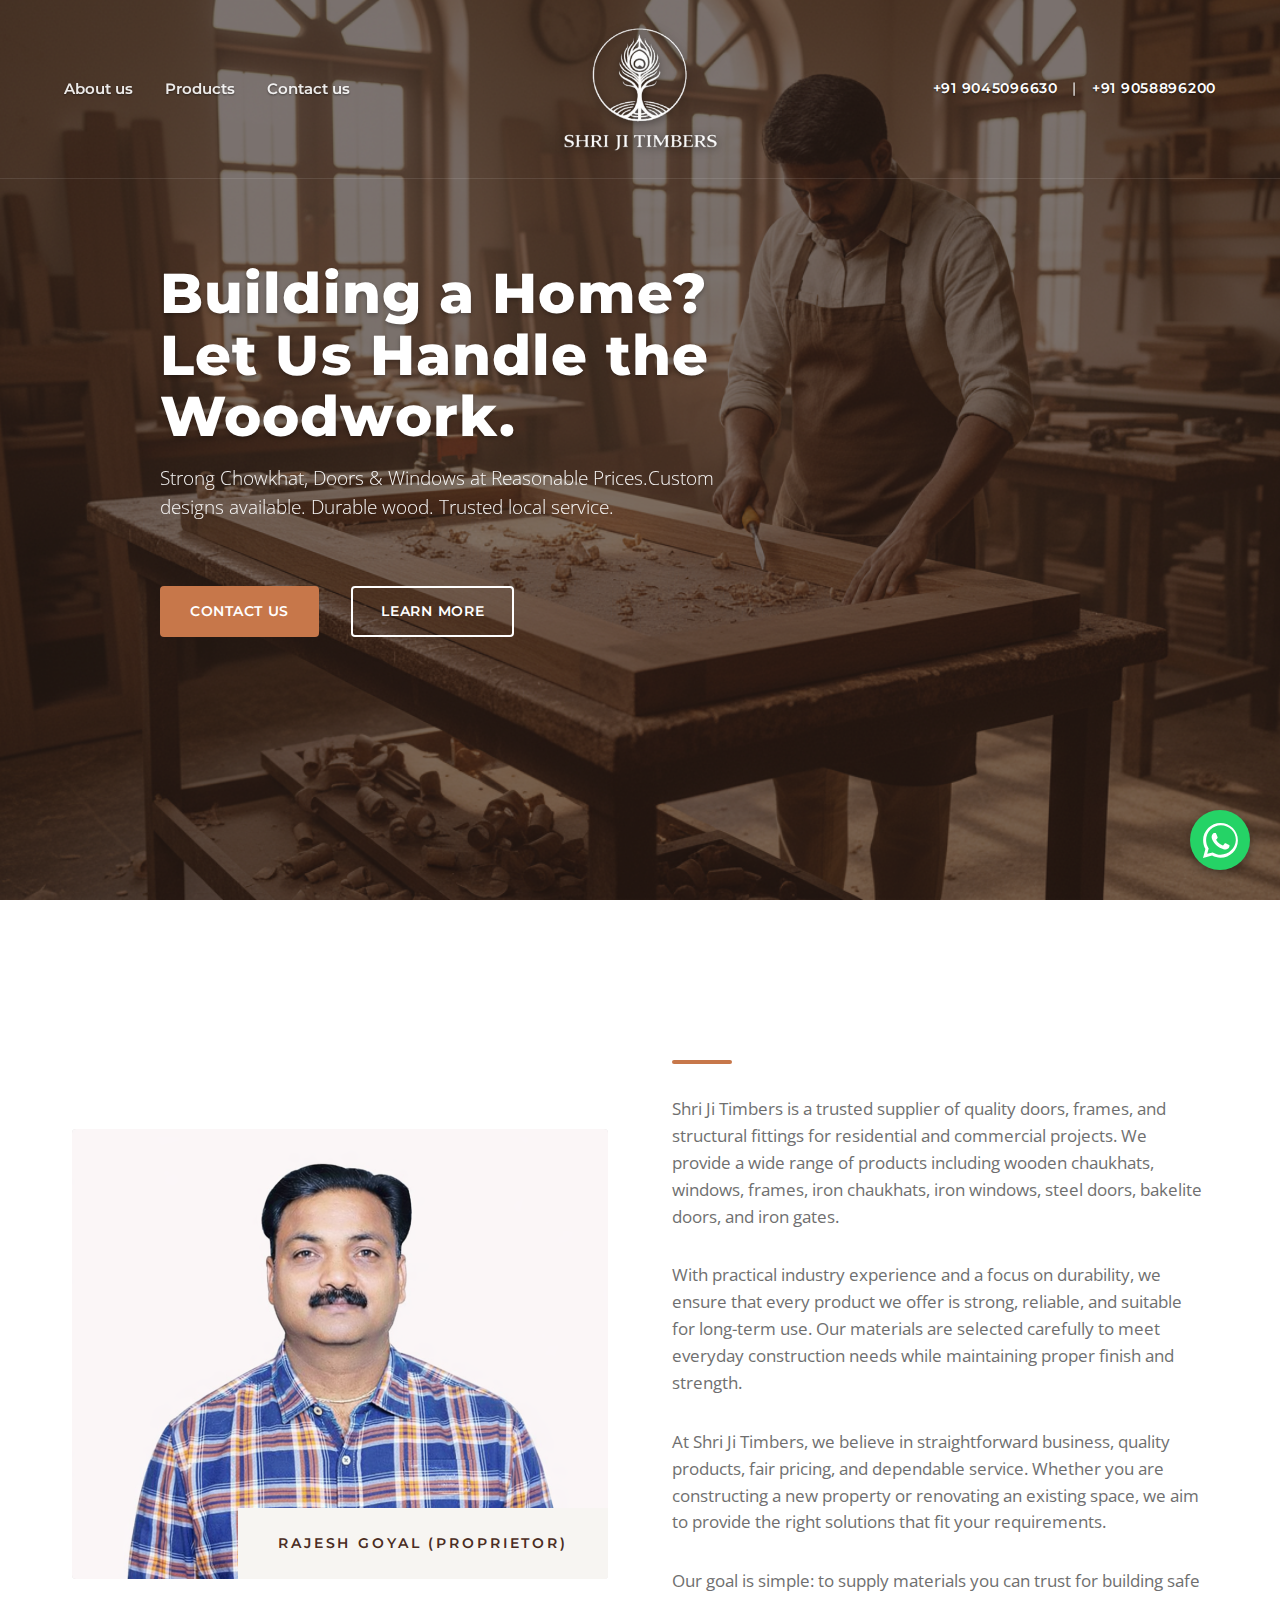
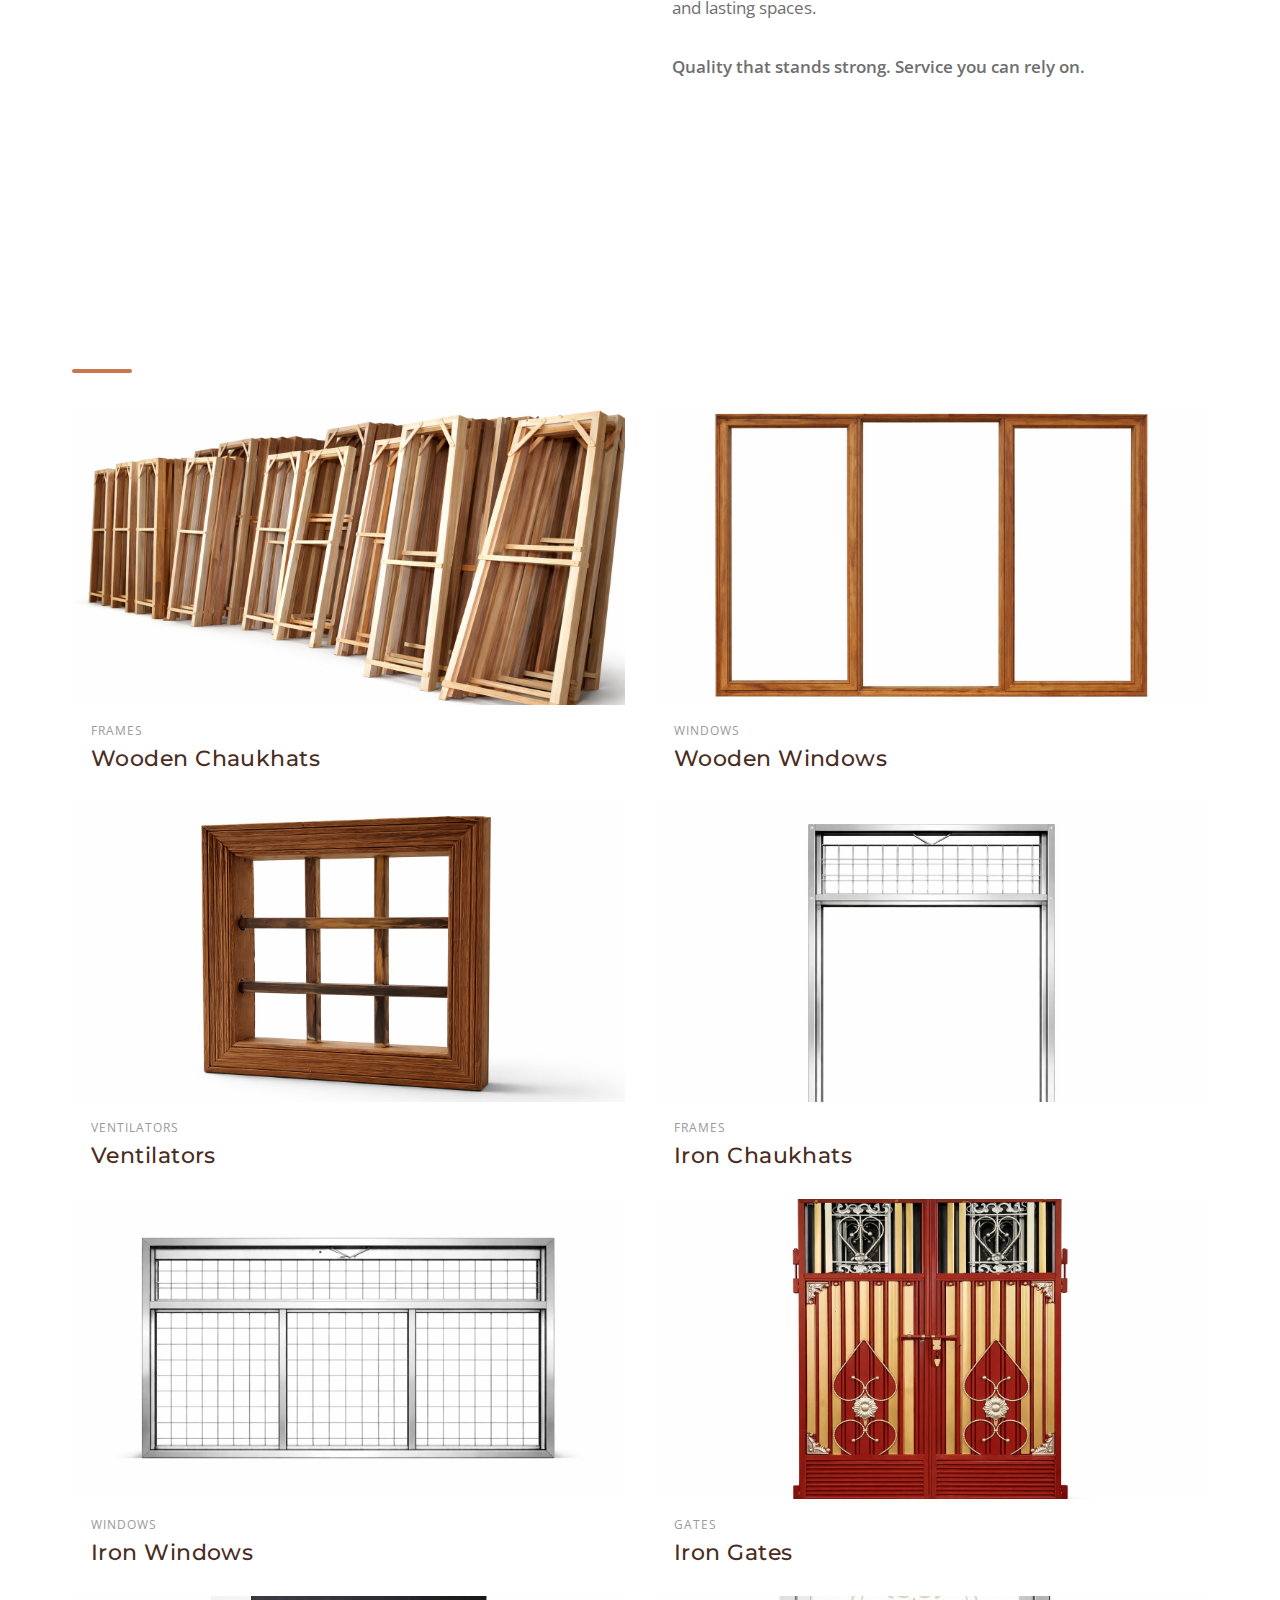
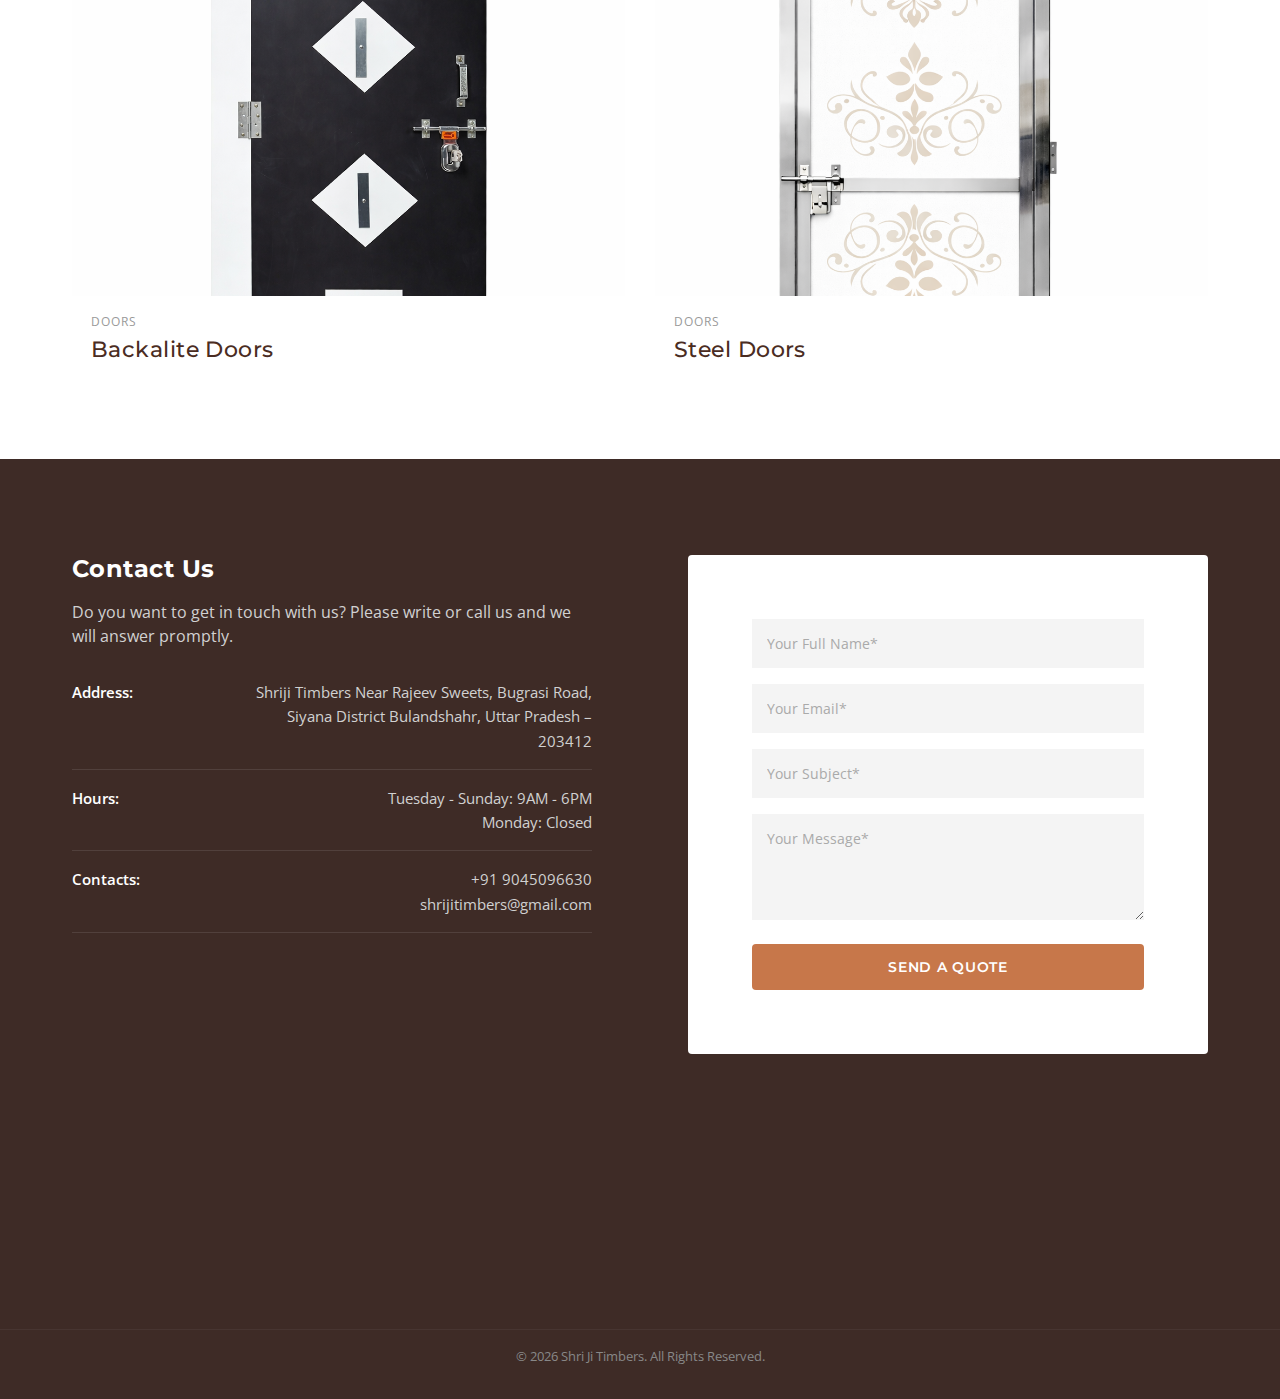
<file: index.html>
<!DOCTYPE html>
<html lang="en">

<head>
    <meta charset="UTF-8">
    <meta name="viewport" content="width=device-width, initial-scale=1.0, viewport-fit=cover">
    <title>Shri Ji Timbers | Crafted With Passion</title>
    <link rel="icon" type="image/png" href="images/cropped_circle_image.png"> <!-- Favicon -->
    <link rel="apple-touch-icon" href="images/cropped_circle_image.png"> <!-- iOS Home Screen Icon -->
    <link rel="preconnect" href="https://fonts.googleapis.com">
    <link rel="preconnect" href="https://fonts.gstatic.com" crossorigin>
    <link
        href="https://fonts.googleapis.com/css2?family=Montserrat:wght@400;600;700;800&family=Open+Sans:wght@300;400;600&display=swap"
        rel="stylesheet">
    <link rel="stylesheet" href="styles.css">
    <link rel="stylesheet" href="header-styles.css">
    <link rel="stylesheet" href="whatsapp.css">
</head>

<body>

    <!-- Hero Section -->
    <!-- Main Header -->
    <header class="main-header">
        <div class="header-left">
            <nav class="header-nav">
                <ul>
                    <li><a href="#about">About us</a></li>

                    <li><a href="#products">Products</a></li>
                    <li><a href="#contact">Contact us</a></li>
                </ul>
            </nav>
        </div>

        <div class="header-center">
            <a href="#" class="header-logo">
                <img src="images/logo1.png" alt="WoodCraft Logo" class="logo-img">
            </a>
        </div>

        <div class="header-right">
            <div class="header-contact">
                <span>+91 9045096630</span>
                <span class="separator">|</span>
                <span>+91 9058896200</span>
            </div>
        </div>
    </header>

    <!-- Hero Section -->
    <section class="hero-section" id="home">
        <div class="hero-overlay"></div>
        <div class="hero-content left-align">
            <h1 class="hero-title">Building a Home?<br> Let Us Handle the Woodwork.</h1>
            <p class="hero-subtitle">Strong Chowkhat, Doors & Windows at Reasonable Prices.Custom designs available.
                Durable wood. Trusted local service.</p>
            <div class="hero-cta-group">
                <a href="#contact" class="btn btn-primary">Contact Us</a>
                <a href="#about" class="btn btn-secondary">Learn More</a>
            </div>
        </div>
    </section>

    <!-- About Us Section -->
    <section class="about-section" id="about">
        <div class="container about-mobile-header mobile-only">
            <h2 class="section-title">About Us</h2>
            <div class="divider"></div>
        </div>
        <div class="container about-grid">
            <div class="about-image-wrapper">
                <img src="images/about.png" alt="About Shri Ji Timbers - Wood Workshop"
                    style="width: 100%; height: 100%; object-fit: cover; object-position: top;">
                <div class="about-name-card">
                    <span>RAJESH GOYAL (PROPRIETOR)</span>
                </div>
            </div>
            <div class="about-content">
                <h2 class="section-title">About Us</h2>
                <div class="divider"></div>
                <p class="about-text">
                    Shri Ji Timbers is a trusted supplier of quality doors, frames, and structural fittings for
                    residential and commercial projects. We provide a wide range of products including wooden
                    chaukhats, windows, frames, iron chaukhats, iron windows, steel doors, bakelite doors, and
                    iron gates.
                </p>
                <p class="about-text">
                    With practical industry experience and a focus on durability, we ensure that every product we
                    offer is strong, reliable, and suitable for long-term use. Our materials are selected
                    carefully to meet everyday construction needs while maintaining proper finish and strength.
                </p>
                <p class="about-text">
                    At Shri Ji Timbers, we believe in straightforward business, quality products, fair pricing,
                    and dependable service. Whether you are constructing a new property or renovating an
                    existing space, we aim to provide the right solutions that fit your requirements.
                </p>
                <p class="about-text">
                    Our goal is simple: to supply materials you can trust for building safe and lasting spaces.
                </p>
                <p class="about-text" style="font-weight: 600; margin-top: 1rem;">
                    Quality that stands strong. Service you can rely on.
                </p>

            </div>
        </div>
    </section>



    <!-- Products Section -->
    <section class="products-section" id="products">
        <div class="container">
            <div class="section-header left">
                <h2 class="section-title text-uppercase"><span class="text-dark">OUR</span> <span
                        class="text-accent">PRODUCTS</span></h2>
                <div class="divider"></div>
            </div>

            <div class="product-grid-two-col">
                <!-- Product 1 -->
                <a href="product-detail.html?id=teak-sizes" class="product-item">
                    <div class="product-img-wrapper" style="height: 300px; overflow: hidden; margin-bottom: 1rem;">
                        <img src="images/Wooden Chaukhats.png" alt="Wooden Chaukhats"
                            style="width: 100%; height: 100%; object-fit: cover;">
                    </div>
                    <div class="product-label">
                        <span class="tag">Frames</span>
                        <h3>Wooden Chaukhats</h3>
                    </div>
                </a>
                <!-- Product 2 -->
                <a href="product-detail.html?id=hard-sizes" class="product-item">
                    <div class="product-img-wrapper" style="height: 300px; overflow: hidden; margin-bottom: 1rem;">
                        <img src="images/Wooden Windows.png" alt="Wooden Windows"
                            style="width: 100%; height: 100%; object-fit: cover;">
                    </div>
                    <div class="product-label">
                        <span class="tag">Windows</span>
                        <h3>Wooden Windows</h3>
                    </div>
                </a>
                <!-- Product 3 -->
                <a href="product-detail.html?id=rough-squares" class="product-item">
                    <div class="product-img-wrapper" style="height: 300px; overflow: hidden; margin-bottom: 1rem;">
                        <img src="images/Ventilators.png" alt="Ventilators"
                            style="width: 100%; height: 100%; object-fit: cover;">
                    </div>
                    <div class="product-label">
                        <span class="tag">Ventilators</span>
                        <h3>Ventilators</h3>
                    </div>
                </a>
                <!-- Product 4 -->
                <a href="product-detail.html?id=door-frames" class="product-item">
                    <div class="product-img-wrapper" style="height: 300px; overflow: hidden; margin-bottom: 1rem;">
                        <img src="images/Iron Chaukhats.png" alt="Iron Chaukhats"
                            style="width: 100%; height: 100%; object-fit: cover;">
                    </div>
                    <div class="product-label">
                        <span class="tag">Frames</span>
                        <h3>Iron Chaukhats</h3>
                    </div>
                </a>
                <!-- Product 5 -->
                <a href="product-detail.html?id=door-shutters" class="product-item">
                    <div class="product-img-wrapper" style="height: 300px; overflow: hidden; margin-bottom: 1rem;">
                        <img src="images/Iron Windows.png" alt="Iron Windows"
                            style="width: 100%; height: 100%; object-fit: cover;">
                    </div>
                    <div class="product-label">
                        <span class="tag">Windows</span>
                        <h3>Iron Windows</h3>
                    </div>
                </a>
                <!-- Product 6 -->
                <a href="product-detail.html?id=window-frames" class="product-item">
                    <div class="product-img-wrapper" style="height: 300px; overflow: hidden; margin-bottom: 1rem;">
                        <img src="images/Iron Gates.png" alt="Iron Gates"
                            style="width: 100%; height: 100%; object-fit: cover;">
                    </div>
                    <div class="product-label">
                        <span class="tag">Gates</span>
                        <h3>Iron Gates</h3>
                    </div>
                </a>
                <!-- Product 7 -->
                <a href="product-detail.html?id=teak-logs" class="product-item">
                    <div class="product-img-wrapper" style="height: 300px; overflow: hidden; margin-bottom: 1rem;">
                        <img src="images/Backalites Doors.png" alt="Backalite Doors"
                            style="width: 100%; height: 100%; object-fit: cover;">
                    </div>
                    <div class="product-label">
                        <span class="tag">Doors</span>
                        <h3>Backalite Doors</h3>
                    </div>
                </a>
                <!-- Product 8 -->
                <a href="product-detail.html?id=hard-logs" class="product-item">
                    <div class="product-img-wrapper" style="height: 300px; overflow: hidden; margin-bottom: 1rem;">
                        <img src="images/Steel Doors.png" alt="Steel Doors"
                            style="width: 100%; height: 100%; object-fit: cover;">
                    </div>
                    <div class="product-label">
                        <span class="tag">Doors</span>
                        <h3>Steel Doors</h3>
                    </div>
                </a>
            </div>
        </div>
    </section>

    <!-- Contact Section -->
    <footer class="contact-section" id="contact">
        <div class="container contact-layout">
            <!-- Left Side: Info & Map -->
            <div class="contact-info-side">
                <h2 class="contact-title">Contact Us</h2>
                <p class="contact-desc">Do you want to get in touch with us? Please write or call us and we will answer
                    promptly.</p>

                <div class="contact-details-list">
                    <div class="detail-row">
                        <strong>Address:</strong>
                        <span>Shriji Timbers
                            Near Rajeev Sweets, Bugrasi Road, Siyana
                            District Bulandshahr, Uttar Pradesh – 203412</span>
                    </div>
                    <div class="detail-row">
                        <strong>Hours:</strong>
                        <span>Tuesday - Sunday: 9AM - 6PM<br>Monday: Closed</span>
                    </div>
                    <div class="detail-row">
                        <strong>Contacts:</strong>
                        <span>+91 9045096630<br>shrijitimbers@gmail.com</span>
                    </div>
                </div>

                <div class="map-container"
                    style="width: 100%; height: 300px; margin-top: 2rem; border-radius: 4px; overflow: hidden;">
                    <iframe src="https://maps.google.com/maps?q=28.6270719,78.0622191&hl=en&z=15&output=embed"
                        width="100%" height="100%" style="border:0;" allowfullscreen="" loading="lazy"
                        referrerpolicy="no-referrer-when-downgrade">
                    </iframe>
                </div>
            </div>

            <!-- Right Side: White Form Card -->
            <div class="contact-form-card">
                <form class="contact-form-white" id="contactForm" action="#" method="POST">
                    <div class="form-group">
                        <input type="text" id="name" name="name" placeholder="Your Full Name*" required>
                    </div>
                    <div class="form-group">
                        <input type="email" id="email" name="email" placeholder="Your Email*" required>
                    </div>
                    <div class="form-group">
                        <input type="text" id="subject" name="subject" placeholder="Your Subject*" required>
                    </div>
                    <div class="form-group">
                        <textarea id="message" name="message" rows="4" placeholder="Your Message*" required></textarea>
                    </div>
                    <button type="submit" class="btn btn-primary full-width">SEND A QUOTE</button>
                </form>
            </div>
        </div>
        <div class="footer-bottom">
            <p>&copy; 2026 Shri Ji Timbers. All Rights Reserved.</p>
        </div>
    </footer>



    <!-- WhatsApp Button -->
    <a href="https://wa.me/919458896200" class="whatsapp-btn" target="_blank" title="Chat with us on WhatsApp">
        <svg viewBox="0 0 24 24" fill="white" width="35" height="35">
            <path
                d="M12.04 0C5.46 0 0.08 5.34 0.08 11.89c0 2.09 0.54 4.13 1.57 5.94L0 24l6.23-1.63c1.73 0.94 3.69 1.44 5.72 1.44h0.01c6.58 0 11.96-5.34 11.96-11.89 0-3.17-1.24-6.16-3.48-8.41C18.2 1.24 15.22 0 12.04 0zM12.05 21.78c-1.78 0-3.52-0.48-5.04-1.38l-0.36-0.21-3.74 0.98 1-3.64-0.24-0.37c-1.01-1.61-1.55-3.5-1.55-5.45 0-5.63 4.58-10.21 10.21-10.21 2.73 0 5.29 1.06 7.22 3 1.92 1.93 2.98 4.49 2.98 7.22C22.26 17.2 17.68 21.78 12.05 21.78zM17.58 14.86c-0.3-0.15-1.79-0.88-2.07-0.98-0.28-0.1-0.48-0.15-0.68 0.15-0.2 0.3-0.78 0.98-0.96 1.18-0.17 0.2-0.35 0.23-0.65 0.08-0.3-0.15-1.28-0.47-2.43-1.5-0.9-0.8-1.51-1.79-1.68-2.09-0.18-0.3-0.02-0.46 0.13-0.61 0.14-0.13 0.3-0.35 0.45-0.53 0.15-0.18 0.2-0.3 0.3-0.5 0.1-0.2 0.05-0.38-0.03-0.53-0.08-0.15-0.68-1.63-0.93-2.23-0.24-0.58-0.49-0.5-0.68-0.51-0.17-0.01-0.37-0.01-0.58-0.01-0.2 0-0.53 0.08-0.8 0.38-0.28 0.3-1.06 1.03-1.06 2.51s1.08 2.91 1.23 3.11c0.15 0.2 2.13 3.25 5.16 4.56 0.72 0.31 1.28 0.5 1.72 0.64 0.72 0.23 1.38 0.2 1.9 0.12 0.58-0.09 1.79-0.73 2.04-1.43 0.25-0.7 0.25-1.31 0.18-1.43C18.06 15.06 17.86 14.99 17.58 14.86z" />
        </svg>
    </a>

    <script src="script.js"></script>
</body>

</html>
</file>
<file: header-styles.css>
/* Main Header Styles */
.main-header {
    position: absolute;
    top: 0;
    left: 0;
    width: 100%;
    z-index: 1000;
    display: flex;
    justify-content: space-between;
    align-items: center;
    padding: 1.5rem 5%;
    background: transparent;
    border-bottom: 1px solid rgba(255, 255, 255, 0.1);
    align-items: center;
    /* Ensure vertical centering */
}

.header-left,
.header-right {
    flex: 1;
}

/* Navigation */
.header-nav ul {
    display: flex;
    gap: 2rem;
    margin: 0;
    padding: 0;
    list-style: none;
}

.header-nav a {
    color: #fff;
    text-decoration: none;
    font-family: 'Montserrat', sans-serif;
    font-weight: 600;
    font-size: 0.95rem;
    /* Larger font size */
    opacity: 0.9;
    transition: opacity 0.3s, color 0.3s;
    text-shadow: 0 1px 2px rgba(0, 0, 0, 0.5);
    /* Improve readability */
}

.header-nav a:hover {
    opacity: 1;
    color: #dcb697;
    /* Accent color */
}

/* Center Logo Area */
.header-center {
    display: flex;
    justify-content: center;
    align-items: center;
}

.header-logo {
    display: flex;
    flex-direction: column;
    align-items: center;
    color: #fff;
    text-decoration: none;
}

.logo-img {
    height: 130px;
    width: auto;
    object-fit: contain;
    filter: drop-shadow(0 2px 4px rgba(0, 0, 0, 0.5));
}

.logo-icon {
    width: 48px;
    height: 48px;
    margin-bottom: 0.25rem;
    color: #fff;
    filter: drop-shadow(0 2px 3px rgba(0, 0, 0, 0.3));
}

.logo-text {
    text-align: center;
    display: flex;
    flex-direction: column;
    align-items: center;
}

.brand-name {
    font-family: 'Montserrat', sans-serif;
    font-weight: 800;
    /* Bold */
    font-size: 1.8rem;
    /* Larger logo text */
    letter-spacing: 0.05em;
    line-height: 1;
    text-transform: uppercase;
    text-shadow: 0 2px 4px rgba(0, 0, 0, 0.4);
}

.brand-sub {
    font-family: 'Open Sans', sans-serif;
    font-size: 0.7rem;
    font-weight: 600;
    letter-spacing: 0.3em;
    opacity: 0.9;
    margin-top: 4px;
    text-transform: uppercase;
    position: relative;
    display: inline-block;
    padding: 0 10px;
}

.brand-sub::before,
.brand-sub::after {
    content: "";
    position: absolute;
    top: 50%;
    width: 25px;
    /* Longer lines */
    height: 1px;
    background-color: rgba(255, 255, 255, 0.7);
}

.brand-sub::before {
    right: 100%;
}

.brand-sub::after {
    left: 100%;
}

/* Contact Info */
.header-right {
    display: flex;
    justify-content: flex-end;
}

.header-contact {
    color: #fff;
    font-family: 'Montserrat', sans-serif;
    /* Use sans-serif for numbers */
    font-weight: 600;
    font-size: 0.9rem;
    letter-spacing: 0.05em;
    text-shadow: 0 1px 2px rgba(0, 0, 0, 0.5);
}

.separator {
    margin: 0 10px;
    opacity: 0.7;
}

/* Responsive Styles */
@media (max-width: 1024px) {
    .main-header {
        flex-direction: column;
        padding: 0.5rem 1rem;
        background: transparent;
        height: auto;
        position: absolute;
        width: 100%;
        gap: 0.5rem;
    }

    .header-left,
    .header-center,
    .header-right {
        width: 100%;
        margin-bottom: 0.5rem;
        justify-content: center;
        flex: auto;
        text-align: center;
    }

    .header-right {
        justify-content: center;
        margin-bottom: 0;
    }

    .header-nav ul {
        justify-content: center;
        flex-wrap: wrap;
        gap: 1rem;
    }

    .header-nav a {
        font-size: 0.8rem;
    }

    .logo-img {
        height: 85px;
        /* Smaller logo on mobile */
    }

    .logo-icon {
        width: 32px;
        height: 32px;
    }

    .brand-name {
        font-size: 1.2rem;
    }

    .brand-sub {
        font-size: 0.6rem;
    }

    .header-contact {
        font-size: 0.75rem;
        /* Ensure it fits on smaller screens */
        white-space: nowrap;
        /* Tries to keep them on one line if possible, or use flex wrap if really needed */
        display: flex;
        justify-content: center;
        gap: 0.5rem;
        flex-wrap: wrap;
        /* allow wrapping on extremely small screens */
    }
}
</file>
<file: whatsapp.css>
/* WhatsApp Floating Button */
.whatsapp-btn {
    position: fixed;
    bottom: 30px;
    bottom: calc(30px + env(safe-area-inset-bottom));
    right: 30px;
    width: 60px;
    height: 60px;
    background-color: #25d366;
    color: white;
    border-radius: 50%;
    display: flex;
    align-items: center;
    justify-content: center;
    box-shadow: 0 4px 10px rgba(0, 0, 0, 0.3);
    z-index: 2000;
    transition: all 0.3s ease;
    cursor: pointer;
}

.whatsapp-btn:hover {
    transform: scale(1.1);
    box-shadow: 0 6px 14px rgba(0, 0, 0, 0.4);
    background-color: #1fe067;
}

.whatsapp-btn svg {
    width: 35px;
    height: 35px;
    fill: white;
}

/* Animations for the button */
@keyframes pulse-green {
    0% {
        box-shadow: 0 0 0 0 rgba(37, 211, 102, 0.7);
    }

    70% {
        box-shadow: 0 0 0 15px rgba(37, 211, 102, 0);
    }

    100% {
        box-shadow: 0 0 0 0 rgba(37, 211, 102, 0);
    }
}

.whatsapp-btn {
    animation: pulse-green 2s infinite;
}
</file>
<file: styles.css>
/* Base Reset & Typography */
:root {
    /* Colors */
    --primary-dark: #4A2C22;
    --primary-light: #5A382B;
    --accent-color: #C7774A;
    --accent-hover: #A65F3A;
    --bg-light: #F3F1EE;
    --bg-white: #FFFFFF;
    --text-dark: #333333;
    --text-muted: #6F6F6F;
    --border-color: #E0E0E0;

    /* Spacing */
    --spacing-xs: 0.5rem;
    --spacing-sm: 1rem;
    --spacing-md: 2rem;
    --spacing-lg: 4rem;
    --spacing-xl: 6rem;

    /* Typography */
    --font-heading: 'Montserrat', sans-serif;
    --font-body: 'Open Sans', sans-serif;
}

* {
    margin: 0;
    padding: 0;
    box-sizing: border-box;
    -webkit-tap-highlight-color: transparent;
    /* Remove gray tap highlight on iOS */
}

body {
    font-family: var(--font-body);
    color: var(--text-dark);
    background-color: var(--bg-light);
    line-height: 1.6;
    overflow-x: hidden;
}

h1,
h2,
h3,
h4,
h5,
h6 {
    font-family: var(--font-heading);
    font-weight: 700;
    line-height: 1.2;
    color: var(--primary-dark);
    /* removed uppercase for general headings as per reference */
    letter-spacing: 0.02em;
}

a {
    text-decoration: none;
    transition: all 0.3s ease;
}

ul {
    list-style: none;
}

.container {
    max-width: 1200px;
    margin: 0 auto;
    padding: 0 var(--spacing-md);
}

/* Utilities */
.text-center {
    text-align: center;
}

.text-uppercase {
    text-transform: uppercase;
}

.text-dark {
    color: #333;
}

.text-accent {
    color: var(--accent-color);
}

.section-subtitle {
    display: block;
    font-size: 0.85rem;
    font-weight: 600;
    color: var(--accent-color);
    margin-bottom: var(--spacing-xs);
    letter-spacing: 0.1em;
    text-transform: uppercase;
}

.section-title {
    font-size: 2.5rem;
    margin-bottom: var(--spacing-sm);
}

.divider,
.divider-center {
    height: 4px;
    width: 60px;
    background-color: var(--accent-color);
    margin-bottom: var(--spacing-md);
    border-radius: 2px;
}

.divider-center {
    margin: 0 auto var(--spacing-md);
}

/* Buttons */
.btn {
    display: inline-block;
    padding: 12px 28px;
    font-family: var(--font-heading);
    font-size: 0.9rem;
    font-weight: 600;
    letter-spacing: 0.05em;
    border-radius: 4px;
    text-transform: uppercase;
    cursor: pointer;
    border: 2px solid transparent;
}

.btn-primary {
    background-color: var(--accent-color);
    color: var(--bg-white);
}

.btn-primary:hover {
    background-color: var(--accent-hover);
    transform: translateY(-2px);
    box-shadow: 0 4px 10px rgba(0, 0, 0, 0.15);
}

.btn-secondary {
    background-color: transparent;
    border: 2px solid var(--bg-white);
    color: var(--bg-white);
}

.btn-secondary:hover {
    background-color: var(--bg-white);
    color: var(--primary-dark);
}

.btn-link {
    color: var(--accent-color);
    font-weight: 700;
    text-transform: uppercase;
    font-size: 0.9rem;
}

.btn-link:hover {
    color: var(--primary-dark);
}

/* Hero Section */
.hero-section {
    position: relative;
    height: 100vh;
    width: 100%;
    display: flex;
    align-items: center;
    /* Changed justify-content to start for left align mainly, but flex-direction row usually */
    justify-content: flex-start;
    text-align: left;
    color: var(--bg-white);
    background: url('images/Whisk_d83e53414f73c779a4849934a5a57194eg.png');
    background-size: cover;
    background-position: center;
    background-attachment: fixed;
}

.hero-overlay {
    position: absolute;
    top: 0;
    left: 0;
    width: 100%;
    height: 100%;
    background: rgba(40, 25, 20, 0.6);
    /* Slightly lighter overlay */
    z-index: 1;
}

.hero-content.left-align {
    position: relative;
    z-index: 2;
    max-width: 650px;
    /* Constrain width */
    margin-left: 10%;
    /* Push from left */
    padding: var(--spacing-md);
    animation: fadeIn 1.5s ease;
}

.hero-title {
    font-size: 3.5rem;
    font-weight: 800;
    color: var(--bg-white);
    margin-bottom: var(--spacing-sm);
    text-shadow: 0 2px 4px rgba(0, 0, 0, 0.3);
    line-height: 1.1;
    text-transform: none;
}

.hero-subtitle {
    font-size: 1.2rem;
    font-weight: 300;
    margin-bottom: var(--spacing-lg);
    opacity: 0.95;
    line-height: 1.5;
}

.hero-cta-group {
    display: flex;
    gap: var(--spacing-md);
}

/* About Section */
.about-section {
    padding: var(--spacing-xl) 0;
    background-color: var(--bg-white);
}

.about-grid {
    display: grid;
    grid-template-columns: 1fr 1fr;
    gap: var(--spacing-lg);
    align-items: center;
}

.about-image-wrapper {
    width: 100%;
    height: 450px;
    background-color: #ddd;
    border-radius: 4px;
    overflow: hidden;
    position: relative;
}

.about-image-placeholder {
    width: 100%;
    height: 100%;
    background: #dcdcdc;
    display: flex;
    align-items: center;
    justify-content: center;
    color: #888;
    font-size: 1.5rem;
    font-family: var(--font-heading);
}

.about-list {
    margin: var(--spacing-sm) 0 var(--spacing-md);
    padding-left: var(--spacing-sm);
}

.about-list li {
    margin-bottom: 0.5rem;
    position: relative;
    padding-left: 1.5rem;
    color: var(--text-muted);
}

.about-list li::before {
    content: "•";
    color: var(--accent-color);
    position: absolute;
    left: 0;
    font-size: 1.2rem;
    line-height: 1;
}

.about-text {
    color: var(--text-muted);
    margin-bottom: var(--spacing-md);
    font-size: 1.05rem;
}

/* Stats Section */
.stats-section {
    background-color: var(--bg-light);
    padding: var(--spacing-lg) 0;
    border-top: 1px solid #e0e0e0;
    border-bottom: 1px solid #e0e0e0;
}

.stats-grid {
    display: grid;
    grid-template-columns: repeat(4, 1fr);
    text-align: center;
    gap: var(--spacing-md);
}

.stat-item {
    padding: var(--spacing-md);
}

.stat-number {
    display: block;
    font-size: 3rem;
    font-weight: 700;
    color: var(--accent-color);
    /* Matches reference orange */
    font-family: var(--font-heading);
    margin-bottom: var(--spacing-xs);
}

.stat-label {
    font-size: 0.9rem;
    color: var(--text-muted);
    text-transform: uppercase;
    font-weight: 600;
}

/* Products Section - Two Column Grid */
.products-section {
    padding: var(--spacing-xl) 0;
    background-color: var(--bg-white);
}

.product-grid-two-col {
    display: grid;
    grid-template-columns: 1fr 1fr;
    gap: 30px;
}

.product-item {
    background: #fff;
    /* box-shadow: 0 2px 10px rgba(0,0,0,0.05); Optional shadow */
    display: flex;
    flex-direction: column;
    transition: box-shadow 0.3s ease;
    cursor: pointer;
}

.product-item:hover {
    box-shadow: 0 10px 30px rgba(0, 0, 0, 0.1);
}

/* Product Grid Styles */
.product-img-wrapper {
    position: relative;
    transition: transform 0.3s ease;
}

.product-item:hover .product-img-wrapper img {
    transform: scale(1.05);
    /* Zoom effect on hover */
    transition: transform 0.5s ease;
}

.product-img-placeholder {
    width: 100%;
    height: 300px;
    background-color: #eee;
    margin-bottom: var(--spacing-sm);
    /* Varying gradients for visual distinction */
}

.product-item:nth-child(1) .product-img-placeholder {
    background: linear-gradient(to top, #cfd9df 0%, #e2ebf0 100%);
}

.product-item:nth-child(2) .product-img-placeholder {
    background: linear-gradient(to right, #fbc2eb 0%, #a6c1ee 100%);
}

.product-item:nth-child(3) .product-img-placeholder {
    background: linear-gradient(120deg, #a1c4fd 0%, #c2e9fb 100%);
}

.product-item:nth-child(4) .product-img-placeholder {
    background: linear-gradient(to top, #accbee 0%, #e7f0fd 100%);
}

.product-item:nth-child(5) .product-img-placeholder {
    background: linear-gradient(to top, #c1dfc4 0%, #deecdd 100%);
}

.product-item:nth-child(6) .product-img-placeholder {
    background: linear-gradient(to top, #ebbba7 0%, #cfc7f8 100%);
}

.product-item:nth-child(7) .product-img-placeholder {
    background: linear-gradient(to top, #fff1eb 0%, #ace0f9 100%);
}

.product-item:nth-child(8) .product-img-placeholder {
    background: linear-gradient(to top, #c471f5 0%, #fa71cd 100%);
}


.product-label {
    padding: 0 var(--spacing-sm);
    border-left: 3px solid transparent;
    transition: border-color 0.3s;
}

.product-item:hover .product-label {
    border-left-color: var(--accent-color);
}

.product-label .tag {
    display: block;
    font-size: 0.75rem;
    text-transform: uppercase;
    color: #999;
    letter-spacing: 1px;
    margin-bottom: 5px;
}

.product-label h3 {
    font-size: 1.4rem;
    color: var(--primary-dark);
    font-family: var(--font-heading);
    font-weight: 500;
}


/* Contact Section - Footer Style */
.contact-section {
    background-color: #3e2b26;
    /* Dark brown */
    color: #aeaeae;
    padding: var(--spacing-xl) 0 var(--spacing-md);
}

.contact-layout {
    display: grid;
    grid-template-columns: 1fr 1fr;
    gap: var(--spacing-xl);
    align-items: start;
    margin-bottom: var(--spacing-lg);
}

.contact-info-side {
    color: #d1d1d1;
}

.contact-title {
    color: var(--bg-white);
    margin-bottom: var(--spacing-sm);
}

.contact-desc {
    margin-bottom: var(--spacing-md);
    line-height: 1.5;
}

.detail-row {
    display: flex;
    justify-content: space-between;
    margin-bottom: var(--spacing-sm);
    border-bottom: 1px solid rgba(255, 255, 255, 0.1);
    padding-bottom: var(--spacing-sm);
    font-size: 0.95rem;
}

.detail-row strong {
    color: var(--bg-white);
    font-weight: 600;
    width: 30%;
}

.detail-row span {
    width: 65%;
    text-align: right;
}

.map-placeholder {
    width: 100%;
    height: 180px;
    background-color: #f1f1f1;
    display: flex;
    align-items: center;
    justify-content: center;
    color: #777;
    margin-top: var(--spacing-md);
    border-radius: 4px;
}

/* Contact Form - White Card */
.contact-form-card {
    background-color: var(--bg-white);
    padding: var(--spacing-lg);
    border-radius: 2px;
}

.contact-form-white .form-group {
    margin-bottom: var(--spacing-sm);
}

.contact-form-white input,
.contact-form-white textarea {
    width: 100%;
    padding: 15px;
    background-color: #f4f4f4;
    border: none;
    color: var(--text-dark);
    font-family: var(--font-body);
    font-size: 0.9rem;
}

.contact-form-white input::placeholder,
.contact-form-white textarea::placeholder {
    color: #aaa;
}

.full-width {
    width: 100%;
}

.footer-bottom {
    text-align: center;
    font-size: 0.8rem;
    color: #888;
    margin-top: var(--spacing-md);
    border-top: 1px solid rgba(255, 255, 255, 0.05);
    padding-top: var(--spacing-sm);
}

/* Responsive */
@media (max-width: 992px) {
    .hero-title {
        font-size: 2.8rem;
    }

    .hero-content.left-align {
        margin-left: 5%;
    }
}

@media (max-width: 768px) {

    .about-grid,
    .contact-layout,
    .product-grid-two-col {
        grid-template-columns: 1fr;
    }

    .stats-grid {
        grid-template-columns: 1fr 1fr;
    }

    .hero-content.left-align {
        margin: 0;
        padding: 160px var(--spacing-sm) 0;
        /* Add top padding to clear header */
        text-align: center;
        max-width: 100%;
    }

    .hero-cta-group {
        justify-content: center;
    }

    .detail-row {
        text-align: left;
    }

    .detail-row span {
        text-align: left;
    }

    /* iOS/Mobile Optimizations */
    .hero-section {
        background-attachment: scroll;
        /* Fixes jittery scroll on iOS */
    }

    /* Prevent auto-zoom on iOS inputs */
    .contact-form-white input,
    .contact-form-white textarea {
        font-size: 16px !important;
        /* Must be 16px to prevent zoom */
    }
}

/* Global iOS Input Reset */
input,
textarea,
button {
    -webkit-appearance: none;
    appearance: none;
    border-radius: 0;
    /* Reset default iOS border radius */
}

/* Re-apply border radius selectively to avoid square buttons where not intended */
.btn {
    border-radius: 4px;
}

.contact-form-card,
.about-image-wrapper {
    border-radius: 4px;
    /* Ensure these stay rounded if global reset affected */
}

/* Animations */
@keyframes fadeIn {
    from {
        opacity: 0;
        transform: translateY(20px);
    }

    to {
        opacity: 1;
        transform: translateY(0);
    }
}

/* Services Section */
.services-section {
    padding: var(--spacing-xl) 0;
    background-color: var(--bg-white);
}

.services-grid {
    display: grid;
    grid-template-columns: repeat(3, 1fr);
    gap: var(--spacing-lg);
}

.service-item {
    position: relative;
    padding: var(--spacing-md) 0;
}

.service-icon {
    width: 60px;
    height: 60px;
    margin-bottom: var(--spacing-md);
    color: var(--accent-color);
    /* Gold/Brown tone */
}

.service-icon svg {
    width: 100%;
    height: 100%;
    stroke: #c5a47e;
    /* Matches the golden/beige tone in image */
    stroke-width: 1;
}

.service-title {
    font-size: 1rem;
    font-weight: 600;
    letter-spacing: 0.15em;
    margin-bottom: var(--spacing-sm);
    color: #444;
    /* Dark grey */
    font-family: var(--font-heading);
    text-transform: uppercase;
}

.service-divider {
    height: 1px;
    width: 40px;
    background-color: #ddd;
    margin-bottom: var(--spacing-md);
}

.service-desc {
    font-size: 0.95rem;
    color: #777;
    /* Muted text */
    line-height: 1.8;
    margin-bottom: var(--spacing-lg);
    font-weight: 300;
    max-width: 90%;
}

.service-number {
    position: absolute;
    bottom: -10px;
    right: 10px;
    font-size: 5rem;
    font-weight: 800;
    line-height: 1;
    color: transparent;
    -webkit-text-stroke: 1px #e0e0e0;
    font-family: var(--font-heading);
    opacity: 0.6;
    z-index: 0;
    pointer-events: none;
}

@media (max-width: 768px) {
    .services-grid {
        grid-template-columns: 1fr;
    }

    .service-item {
        margin-bottom: var(--spacing-md);
        border-bottom: 1px solid #f0f0f0;
    }

    .service-item:last-child {
        border-bottom: none;
    }
}

/* Toast Notification */
.toast-notification {
    visibility: hidden;
    min-width: 250px;
    margin-left: -125px;
    /* Half of min-width */
    background-color: #333;
    color: #fff;
    text-align: center;
    border-radius: 4px;
    padding: 16px;
    position: fixed;
    z-index: 1000;
    left: 50%;
    bottom: 30px;
    font-size: 1rem;
    font-family: 'Open Sans', sans-serif;
    box-shadow: 0 4px 12px rgba(0, 0, 0, 0.15);
    opacity: 0;
    transition: visibility 0s, opacity 0.5s ease-in-out, bottom 0.5s ease-in-out;
}

.toast-notification.show {
    visibility: visible;
    opacity: 1;
    bottom: 50px;
    /* Move up slightly */
}

.toast-notification.success {
    background-color: #4CAF50;
    /* Green success color */
}

/* About Name Card Overlay */
.about-name-card {
    position: absolute;
    bottom: 0px;
    right: 0px;
    background-color: #f7f5f2;
    /* Light creamy off-white */
    padding: 1.5rem 2.5rem;
    color: var(--primary-dark);
    font-family: var(--font-heading);
    font-weight: 600;
    font-size: 0.9rem;
    letter-spacing: 0.2em;
    text-transform: uppercase;
    z-index: 10;
}

/* About Layout Logic */
.about-mobile-header {
    display: none;
    margin-bottom: var(--spacing-md);
}

@media (max-width: 768px) {
    .about-mobile-header {
        display: block;
    }

    .about-content .section-title,
    .about-content .divider {
        display: none;
    }

    .about-image-wrapper {
        margin-bottom: var(--spacing-sm);
    }
}
</file>
